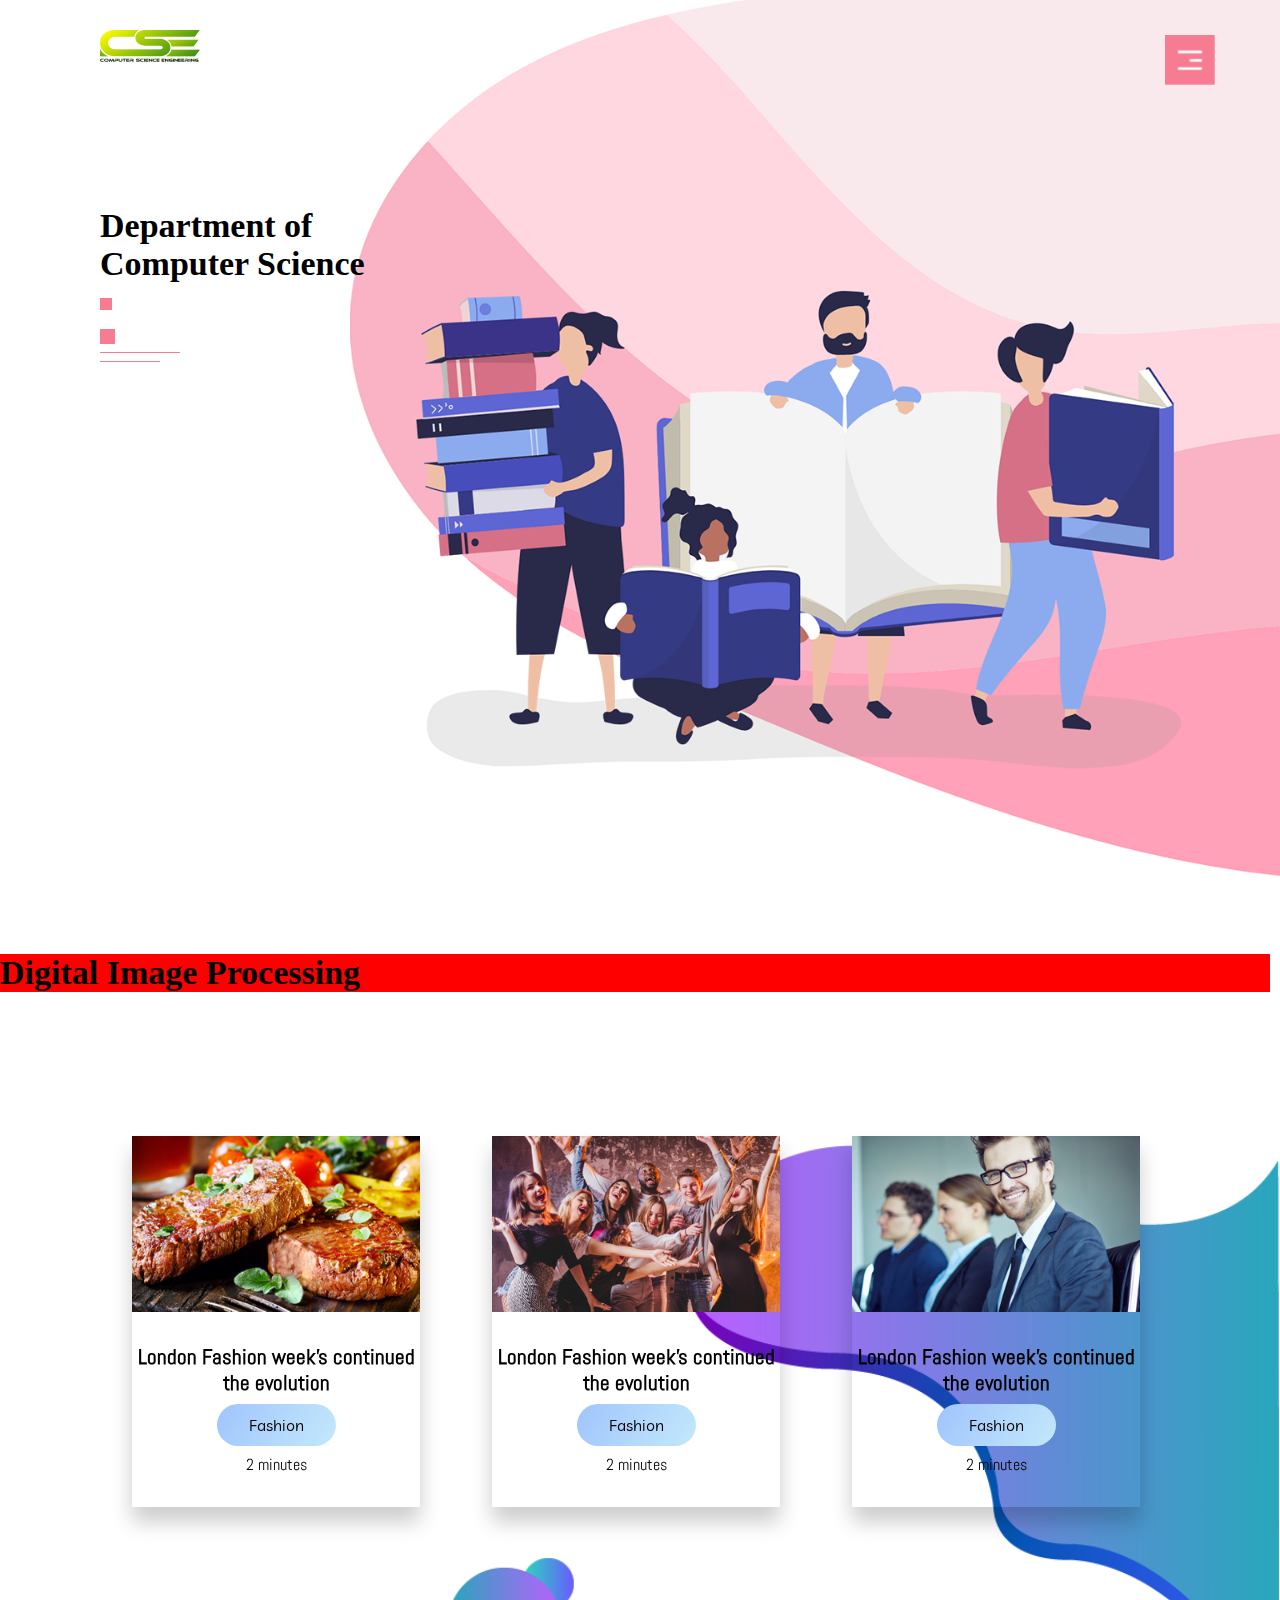
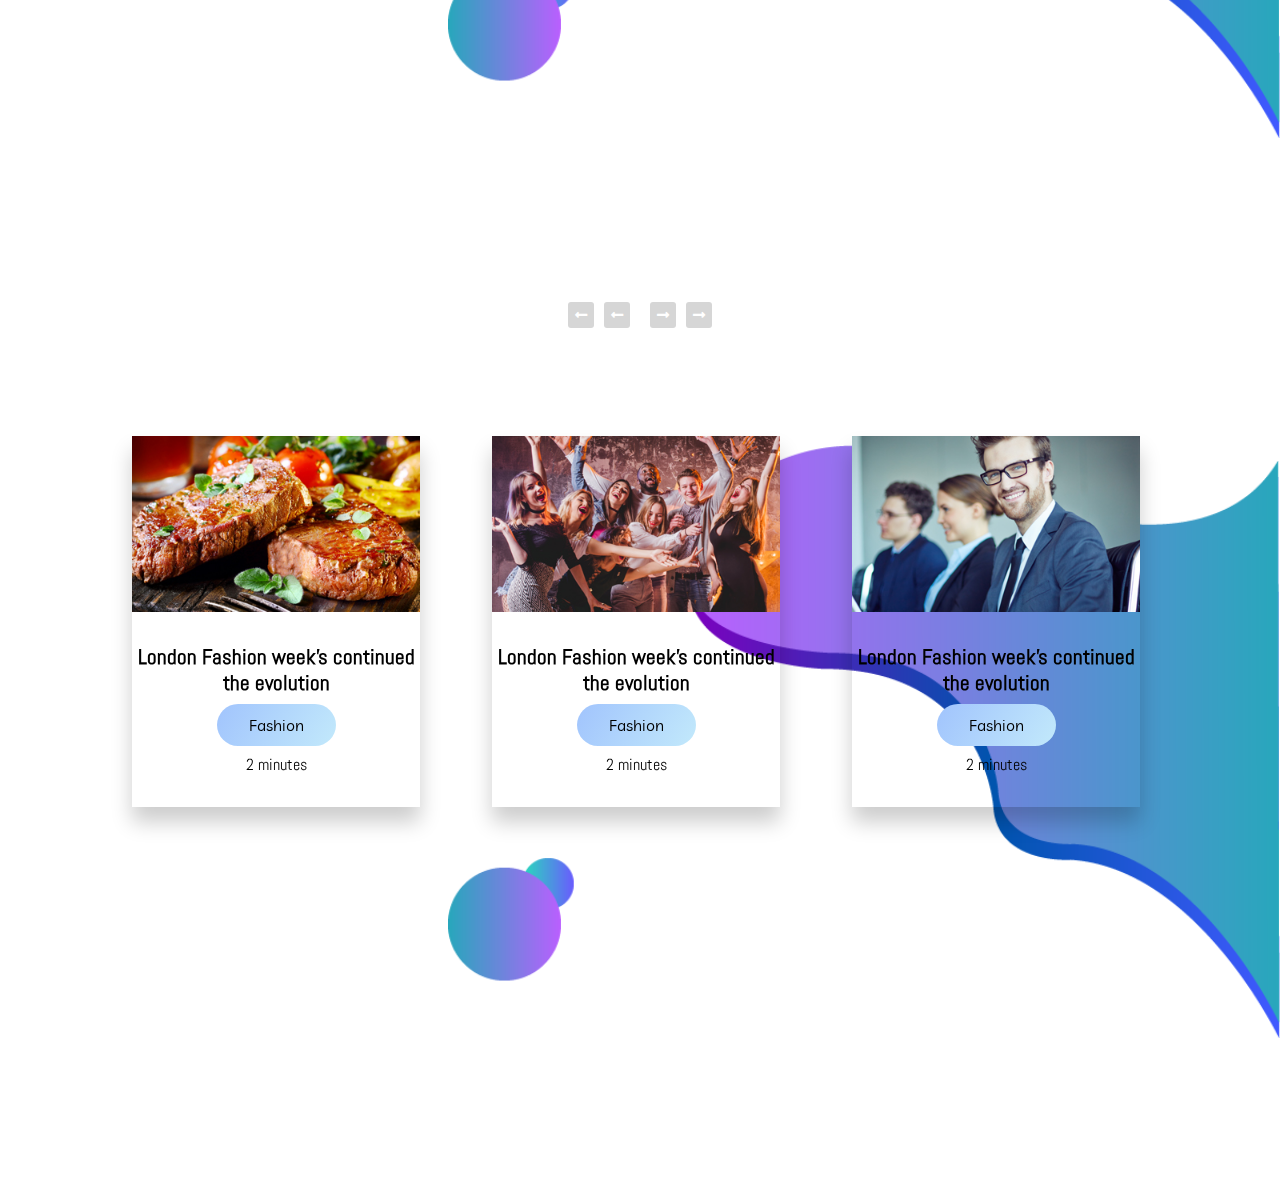
<file: Education Portal/cs-department/VI-sem.html>
<!DOCTYPE html>
<html lang="en" dir="ltr">
  <head>
    <meta charset="utf-8">
    <title>MITRC Education Portal</title>
    <link rel="stylesheet" href="../css/style.css">
    <link rel="stylesheet" href="../css/all.css">
    <link href="https://fonts.googleapis.com/css?family=Abel|Anton|Josefin+Sans|Lexend+Deca|Livvic&display=swap" rel="stylesheet">
    <link rel="stylesheet" href="../css/owl.carousel.min.css">
    <link rel="stylesheet" href="../css/owl.theme.default.min.css">


    <style media="screen">
      #header{
        height: 100vh;
        background-image: url(../images/background.png);
        background-position: top right;
        background-size: cover;

      }

    </style>
  </head>
  <body>
    <section id="header">
      <div class="container">
        <img src="../images/cse-logo.png" alt="" class="logo">

        <div class="header-text">
          <h1>Department of<br>Computer Science</h1>
          <span class="square"></span>

          <div class="line">
            <span class="line-1"></span><br>
            <span class="line-2"></span><br>
            <span class="line-3"></span><br>

          </div>
        </div>
      </div>

    </section>

    <nav id="sidebar">
      <ul>
        <li><a href="index.html">Home</a></li>
        <li><a href="#">About us</a></li>
        <div class="dropdown">
            <button class="dropbtn">Courses
              <i class="fa fa-caret-down"></i>
            </button>
            <div class="dropdown-content">
              <a href="#">IV Sem</a>
              <a href="#">VI Sem </a>
              <a href="#">VIII Sem</a>
            </div>
        <li><a href="#">Our Department</a></li>

      </ul>
    </nav>
    <img src="../images/menu.png" alt="" id="menuBtn">
    <br>
    <br>
    <br>
<!------------About---------->
<main>
  <div class="sub-name">
  <h1> Digital Image Processing</h1>
  </div>
  <section>
    <div class="blog">
      <div class="container">
        <div class="owl-carousel owl-theme blog-post">
          <div class="blog-content" data-aos="fade-right" data-aos-delay="200">
            <img src="../images/Blog-post/post-1.jpg" alt="post-1">
            <div class="blog-title">
              <h3>London Fashion week's continued the evolution</h3>
              <button class="btn btn-blog">Fashion</button>
              <span>2 minutes</span>
            </div>
          </div>
          <div class="blog-content" data-aos="fade-in" data-aos-delay="200">
            <img src="../images/Blog-post/post-3.jpg" alt="post-1">
            <div class="blog-title">
              <h3>London Fashion week's continued the evolution</h3>
              <button class="btn btn-blog">Fashion</button>
              <span>2 minutes</span>
            </div>
          </div>
          <div class="blog-content" data-aos="fade-left" data-aos-delay="200">
            <img src="../images/Blog-post/post-2.jpg" alt="post-1">
            <div class="blog-title">
              <h3>London Fashion week's continued the evolution</h3>
              <button class="btn btn-blog">Fashion</button>
              <span>2 minutes</span>
            </div>
          </div>
          <div class="blog-content" data-aos="fade-right" data-aos-delay="200">
            <img src="../images/Blog-post/post-5.png" alt="post-1">
            <div class="blog-title">
              <h3>London Fashion week's continued the evolution</h3>
              <button class="btn btn-blog">Fashion</button>
              <span>2 minutes</span>
            </div>
          </div>
        </div>
        <div class="owl-navigation">
          <span class="owl-nav-prev">
            <i class="fas fa-long-arrow-alt-left"></i>
          </span>
          <span class="owl-nav-next">
            <i class="fas fa-long-arrow-alt-right"></i>
          </span>
        </div>
      </div>
    </div>
  </section>

  <section>
    <div class="blog">
      <div class="container">
        <div class="owl-carousel owl-theme blog-post">
          <div class="blog-content" data-aos="fade-right" data-aos-delay="200">
            <img src="../images/Blog-post/post-1.jpg" alt="post-1">
            <div class="blog-title">
              <h3>London Fashion week's continued the evolution</h3>
              <button class="btn btn-blog">Fashion</button>
              <span>2 minutes</span>
            </div>
          </div>
          <div class="blog-content" data-aos="fade-in" data-aos-delay="200">
            <img src="../images/Blog-post/post-3.jpg" alt="post-1">
            <div class="blog-title">
              <h3>London Fashion week's continued the evolution</h3>
              <button class="btn btn-blog">Fashion</button>
              <span>2 minutes</span>
            </div>
          </div>
          <div class="blog-content" data-aos="fade-left" data-aos-delay="200">
            <img src="../images/Blog-post/post-2.jpg" alt="post-1">
            <div class="blog-title">
              <h3>London Fashion week's continued the evolution</h3>
              <button class="btn btn-blog">Fashion</button>
              <span>2 minutes</span>
            </div>
          </div>
          <div class="blog-content" data-aos="fade-right" data-aos-delay="200">
            <img src="../images/Blog-post/post-5.png" alt="post-1">
            <div class="blog-title">
              <h3>London Fashion week's continued the evolution</h3>
              <button class="btn btn-blog">Fashion</button>
              <span>2 minutes</span>
            </div>
          </div>
        </div>
        <div class="owl-navigation">
          <span class="owl-nav-prev">
            <i class="fas fa-long-arrow-alt-left"></i>
          </span>
          <span class="owl-nav-next">
            <i class="fas fa-long-arrow-alt-right"></i>
          </span>
        </div>
      </div>
    </div>
  </section>
</body>
<script type="text/javascript">
  var menuBtn=document.getElementById("menuBtn");
  var sidebar =document.getElementById("sidebar");
  sidebar.style.right="-250px";
  menuBtn.onclick =function(){
    if(sidebar.style.right=="-250px"){
      sidebar.style.right="0";
    }else{
      sidebar.style.right="-250px";
    }
  }
</script>
<script src="../js/jquery3.4.1.min.js"></script>
<script src="../js/main.js"></script>
<script src="../js/owl.carousel.min.js"></script>
</html>
</file>
<file: Education Portal/css/style.css>
@import url('fonts.css');


html, body{
    margin: 0%;
    box-sizing: border-box;
    overflow-x: hidden;
}

:root{

    /*      Theme colors        */
    --text-gray: #3f4954;
    --text-light : #686666da;
    --bg-color: #0f0f0f;
    --white: #ffffff;
    --midnight: #104f55;

    /* gradient color   */
    --sky: linear-gradient(120deg, #a1c4fd 0%, #c2e9fb 100%);

    /*      theme font-family   */
    --Abel: 'Abel', cursive;
    --Anton: 'Anton', cursive;
    --Josefin : 'Josefin', cursive;
    --Lexend: 'Lexend', cursive;
    --Livvic : 'Livvic', cursive;
}

/* ---------------- Global Classes ---------------*/
a{
    text-decoration: none;
    color: var(--text-gray);
}

.flex-row{
    display: flex;
    flex-direction: row;
    flex-wrap: wrap;
}

ul{
    list-style-type: none;
}

h1{
    font-family: var(--Lexend);
    font-size: 2.5rem;
}

h2{
    font-family: var(--Lexend);
}

h3{
    font-family: var(--Abel);
    font-size: 1.3rem;
}

button.btn{
    border: none;
    border-radius: 2rem;
    padding: 1rem 3rem;
    font-size: 1rem;
    font-family: var(--Livvic);
    cursor: pointer;
}

span{
    font-family: var(--Abel);
}

.container{
    margin: 0 5vw;
}

.text-gray{
    color: var(--text-gray);
}

p{
    font-family: var(--Lexend);
    color: var(--text-light);
}

/* ------x------- Global Classes -------x-------*/




*{
  margin: 0;
  padding: 0;
  font-family: sans-serif;
}


.container{
  margin-right: 100px;
  margin-left: 100px;
}
.logo{
  margin-top: 30px;
  width: 100px;
}
.header-text{
  max-width: 350px;
  margin-top: 140px;
}
h1{
  font-size: 34px;
}
.square{
  height: 12px;
  width: 12px;
  display: inline-block;
  background: #f67c92;
  margin: 15px 0;
}
.common-btn{
  padding: 18px 40px;
  background: transparent;
  outline: none;
  border: 2px solid #f67c92;
  font-weight: bold;
  cursor: pointer;
}
p{
  font-size: 15px;
  line-height: 18px;
  color: #777;
}
.header-text button{
  margin-top: 20px;
  margin-bottom: 60px;
}
.line-1{
  width: 15px;
  height: 15px;
  background: #f67c92;
  display: inline-block;
}
.line-2{
  width: 80px;
  height: 1px;
  background: #f67c92;
  display: inline-block;
}
.line-3{
  width: 60px;
  height: 1px;
  background: #f67c92;
  display: inline-block;
}
.line{
  line-height: 8px;
}
#sidebar{
  width: 250px;
  height: 100vh;
  position: fixed;
  right: -250px;
  top: 0;
  background: #f67c92;
  z-index: 2;
  transition: .5s;
}
nav ul li{
  list-style: none;
  margin: 50px 20px;
}
nav ul li a{
  text-decoration: none;
  color: #fff;
}
.dropdown {
  float: left;
  overflow: hidden;
}

.dropdown .dropbtn {
  font-size: 16px;
  border: none;
  outline: none;
  color: white;
  padding: 14px 16px;
  background-color: inherit;
  font-family: inherit;
  margin: 0;
}

#sidebar a:hover, .dropdown:hover .dropbtn {
  background-color: #f67c92;
}

.dropdown-content {
  display: none;
  position: absolute;
  background-color: #f9f9f9;
  min-width: 160px;
  box-shadow: 0px 8px 16px 0px rgba(0,0,0,0.2);
  z-index: 1;
}

.dropdown-content a {
  float: none;
  color: black;
  padding: 12px 16px;
  text-decoration: none;
  display: block;
  text-align: left;
}

.dropdown-content a:hover {
  background-color: #ddd;
}

.dropdown:hover .dropdown-content {
  display: block;
}
#menuBtn{
  width: 50px;
  position: fixed;
  right: 65px;
  top: 35px;
  z-index: 2;
  cursor: pointer;
}

/*About*/
#about, #offer{
  padding: 100px 0;
  display: flex;
  align-items: center;
  flex-wrap: wrap;
}
.about-left-col{
  flex-basis: 50%;
}
.about-left-col img{
  width: 100%;
}
.about-right-col{
flex-basis: 50%;
text-align: right;
}
.about-text{
  max-width: 500px;
  margin-right: 100px;
  display: inline-block;
}
.about-text h2{
  margin: 50px 0 10px;
  font-size: 28px;
  font-style: italic;
}
.about-text h3{
  font-size: 20px;
  font-style: italic;
  color: #797979;
}
/*features*/
#features{
  padding-top: 50px;
  padding-bottom: 50px;
}
.feature-row{
  width: 80%;
  margin: auto;
  display: flex;
  align-items: center;
  justify-content: space-around;
  flex-wrap: wrap;
}
.feature-col{
  flex-basis: 25%;
  text-align: center;
}
.feature-col img{
  width: 100px;

}

.feature-col h4{
  margin-bottom: 15px;
  font-size: 20px;
  font-weight: 400;
}
.feature-btn{
  margin: 80px auto 0;
  display: flex;
  align-items: flex-end;
  justify-content: center;
}
.feature-btn .line{
  text-align: right;
  display: inline;
  margin-right: 25px;
}
/*Courses*/
#courses{
  padding: 100px 0;
}
.course-row{
  display: flex;
  align-items: center;
  flex-wrap: wrap;
}
.course-right-col{
  flex-basis: 50%;
}
.course-right-col img{
  width: 100%;
}
.course-left-col{
  flex-basis: 50%;
}
.course-text{
  max-width: 350px;
}
.course-text button{
  margin: 30px 0;
}

/* --------------- Blog Carousel ------------ */
.sub-name{
  margin-right: 10px;
  background-color: red;
}

main .blog{
    background: url('../images/Abract01.png');
    background-repeat: no-repeat;
    background-position: right;
    height: 100vh;
    width: 100%;
    background-size: 65%;
}

main .blog .blog-post{
    padding-top: 6rem;
}

main .blog-post .blog-content{
    display: flex;
    flex-direction: column;
    text-align: center;
    width: 80%;
    margin: 3rem 2rem;
    box-shadow: 0 15px 20px rgba(0, 0, 0, 0.2);
}

main .blog-content .blog-title{
    padding: 2rem 0;
}

main .blog-content .btn-blog{
    padding: .7rem 2rem;
    background: var(--sky);
    margin: .5rem;
}

main .blog-content span{
    display: block;
}

section .container .owl-nav{
    position: absolute;
    top: 0%;
    margin: 0 auto;
    width: 100%;
}

.owl-nav .owl-prev .owl-nav-prev,
.owl-nav .owl-next .owl-nav-next{
    color: var(--text-gray);
    background: transparent;
    font-size: 2rem;
}

.owl-theme .owl-nav [class*='owl-']:hover{
    background: transparent;
    color: var(--midnight);
}

.owl-theme .owl-nav [class*='owl-']{
    outline: none;
}

/*Footer*/
#footer{
  padding: 50px 0 30px;
}
hr{
  width: 100%;
  border-top: 1px solid #f67c92;
}
.footer-row{
  display: flex;
  align-items: center;
  justify-content: space-between;
  flex-wrap: wrap;
}
.footer-left-col{
  flex-basis: 50%;
  margin-top: 60px;
}
.footer-right-col{
  flex-basis: 35%;
}
.footer-links{
  display: flex;

  justify-content: space-between;
  flex-wrap: wrap;
}
.link-title h4{
  color: #fab3c4;
  margin-bottom: 20px;
}
.link-title small{
  font-size: 13px;
  color: #777;
}
.footer-info{
  display: flex;
  align-items: flex-end;
  justify-content: space-between;
  flex-wrap: wrap;
}
.footer-logo img{
  width: 100px;
}
.footer-logo button{
  padding: 12px  38px;
  margin-top: 20px;
  font-size: 10px;
}
.copyright-text,.footer-logo{
  flex-basis: 40%;
}
</file>
